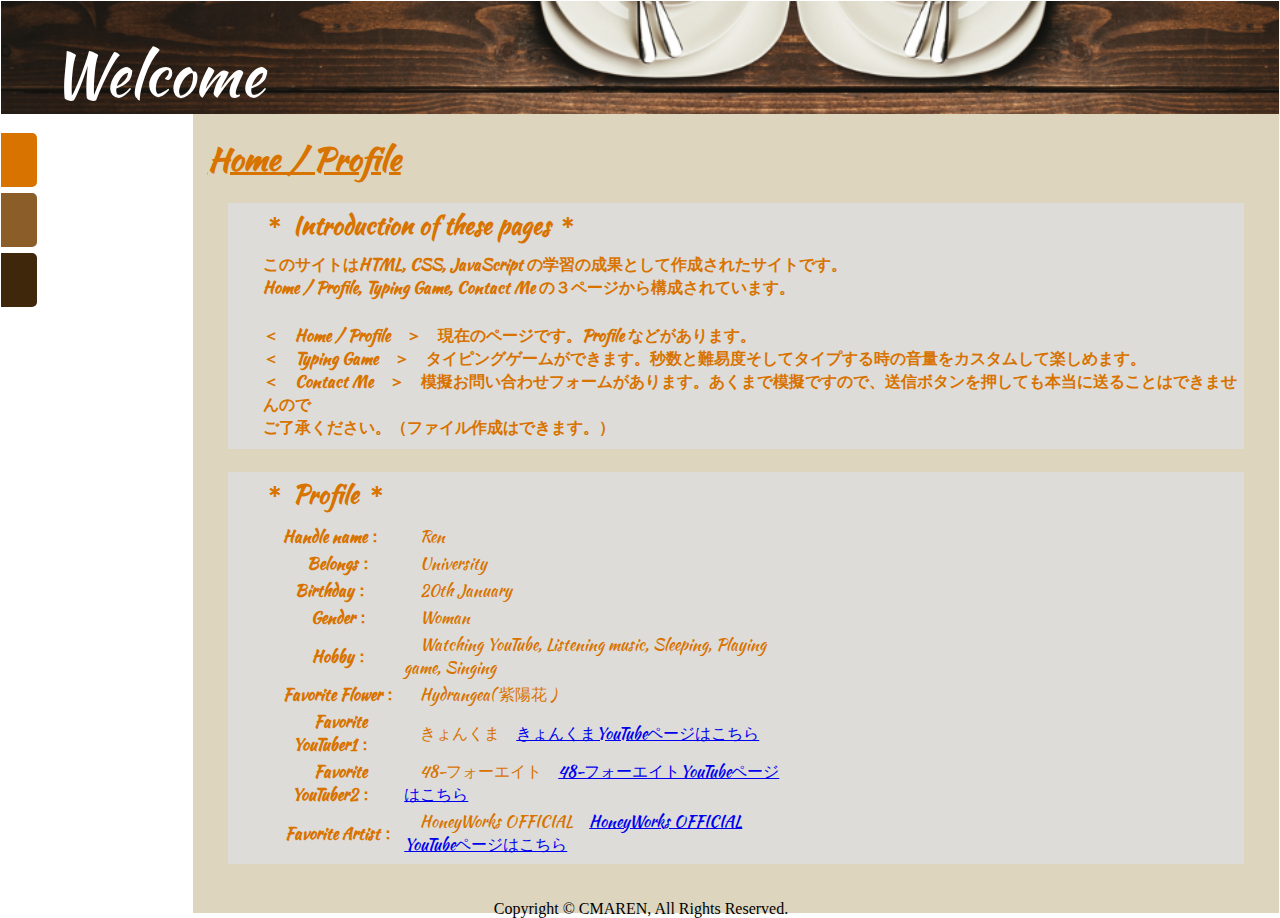
<file: index_main.html>
<!DOCTYPE html>
<html lang="ja">
    <head>
        <meta charset="UTF-8"/>
        <meta name="author" content="Mai MORIO" />
        <meta name="keywords" content="html, css, javascript" />
        <link rel="stylesheet" href="./css/header.css">
        <link href="https://fonts.googleapis.com/css?family=Kaushan+Script" rel="stylesheet">
        <title>最終課題ホーム</title>
    </head>
    <body>
        <header class="font">
            <div class="head-top">
                <img src="./img/Header_not_text.png" width="100%" alt="ヘッダーにカフェの図が挿入されています"/>
                <p>Welcome</p>
            </div>
        </header>
        <div class="FrontBox">
            <div class="cp_navi" id="menu">
                <div id="cp_sidenav" class="sidenav">
                    <a href="./index_main.html" id="home" class="font">Home / Profile</a>
                    <a href="./index_sub1.html" id="news" class="font">Typing Game</a>
                    <a href="./index_sub2.html" id="contact" class="font">Contact Me</a>
                </div>
            </div>
            <div id="TextH"  class="font">
                <h1 class="kaigyo" id="line">Home / Profile</h1>
                <div class="kaigyo2">
                    <h2 class="textback" style="padding-right: 557px;">＊ Introduction of these pages ＊</h2>
                    <h4 class="textback" style="padding-bottom: 20px;">このサイトはHTML, CSS, JavaScript の学習の成果として作成されたサイトです。<br>
                    Home / Profile,  Typing Game,  Contact Me の３ページから構成されています。</h4>
                    <h4 class="textback" style="padding-bottom: 10px;">＜　Home / Profile　＞　現在のページです。Profile などがあります。<br>
                    ＜　Typing Game　＞　タイピングゲームができます。秒数と難易度そしてタイプする時の音量をカスタムして楽しめます。<br>
                    ＜　Contact Me　＞　模擬お問い合わせフォームがあります。あくまで模擬ですので、送信ボタンを押しても本当に送ることはできませんので<br>
                    ご了承ください。（ファイル作成はできます。）</h4>
                    <br>
                </div>
                <div class="kaigyo2">
                    <h2 class="textback">＊ Profile ＊</h2>
                    <table class="textback" style="padding-right: 449.5px;">
                        <tr>
                            <th> Handle name：</th>
                            <td>　Ren</td>
                        </tr>
                        <tr>
                            <th>　Belongs：</th>
                            <td>　University</td>
                        </tr>
                        <tr>
                            <th> Birthday：</th>
                            <td>　20th  January</td>
                        </tr>
                        <tr>
                            <th>　Gender：</th>
                            <td>　Woman</td>
                        </tr>
                        <tr>
                            <th>　Hobby：</th>
                            <td>　Watching YouTube,  Listening music,  Sleeping,  Playing game,  Singing</td>
                        </tr>
                        <tr>
                            <th>　Favorite Flower：</th>
                            <td>　Hydrangea( 紫陽花 )</td>
                        </tr>
                        <tr>
                            <th>　Favorite YouTuber1：</th>
                            <td>　きょんくま　<a href="https://www.youtube.com/channel/UCFKSFhVMtIu7akVuxPtXtQw" target="_blank">きょんくまYouTubeページはこちら</a></td>
                        </tr>
                        <tr>
                            <th>　Favorite YouTuber2：</th>
                            <td>　48-フォーエイト　<a href="https://www.youtube.com/channel/UCjNrxV6lbQZHK8E5LfNHmUg" target="_blank">48-フォーエイトYouTubeページはこちら</a></td>
                        </tr>
                        <tr>
                            <th>　Favorite Artist：</th>
                            <td>　HoneyWorks OFFICIAL　<a href="https://www.youtube.com/channel/UCAaGaynFpku5cAx6OOSrW-w" target="_blank">HoneyWorks OFFICIAL YouTubeページはこちら</a></td>
                        </tr>
                    </table>
                </div>
            </div>
            <footer id="footerH">
                Copyright &copy; CMAREN, All Rights Reserved.
            </footer>
        </div>

        <script src="https://code.jquery.com/jquery-3.6.0.js" integrity="sha256-H+K7U5CnXl1h5ywQfKtSj8PCmoN9aaq30gDh27Xc0jk=" crossorigin="anonymous"></script>
        <script src="./js/Output.js"></script>
    </body>
</html>
</file>
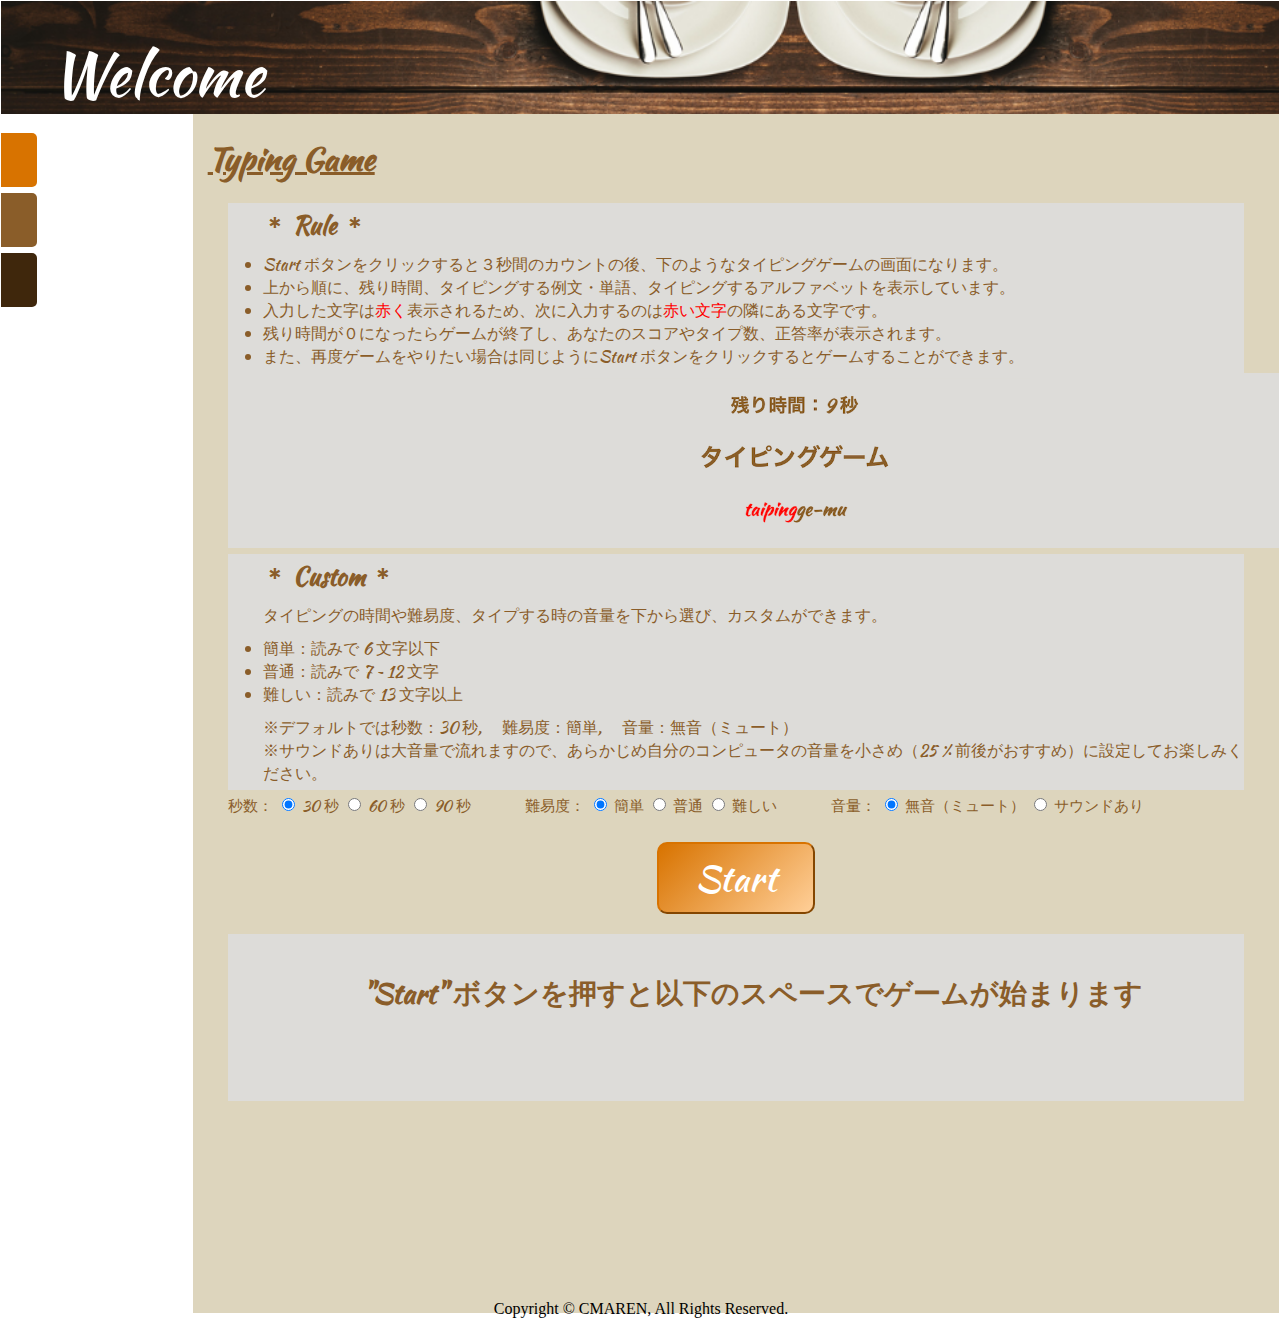
<file: index_sub1.html>
<!DOCTYPE html>
<html lang="ja">
    <head>
        <meta charset="UTF-8"/>
        <meta name="author" content="Mai MORIO" />
        <meta name="keywords" content="html, css, javascript" />
        <audio src="./sound/button1.mp3" id="correctaudio">あなたのブラウザではオーディオ１を使用できません。</audio>
        <audio src="./sound/button2.mp3" id="missaudio">あなたのブラウザではオーディオ２を使用できません。</audio>
        <!-- https://soundeffect-lab.info/sound/button/  このサイトのサウンドを利用-->
        <link rel="stylesheet" href="./css/header.css">
        <link href="https://fonts.googleapis.com/css?family=Kaushan+Script" rel="stylesheet">
        <title>最終課題タイピングゲーム</title>
    </head>
    <body>
        <header class="font">
            <div class="head-top">
                <img src="./img/Header_not_text.png" width="100%" alt="ヘッダーにカフェの図が挿入されています"/>
                <p>Welcome</p>
            </div>
        </header>
        <div class="FrontBox">
            <div class="cp_navi" id="menu">
                <div id="cp_sidenav" class="sidenav">
                    <a href="./index_main.html" id="home" class="font">Home / Profile</a>
                    <a href="./index_sub1.html" id="news" class="font">Typing Game</a>
                    <a href="./index_sub2.html" id="contact" class="font">Contact Me</a>
                </div>
            </div>
            <div id="TextS1" class="font">
                <h1 class="kaigyo" id="line">Typing Game</h1>
                <div class="kaigyo2">
                    <h2 class="textback">＊ Rule ＊</h2>
                    <ul class="textback">
                        <li>Start ボタンをクリックすると３秒間のカウントの後、下のようなタイピングゲームの画面になります。</li>
                        <li>上から順に、残り時間、タイピングする例文・単語、タイピングするアルファベットを表示しています。</li>
                        <li>入力した文字は<span style='color: red;'>赤く</span>表示されるため、次に入力するのは<span style='color: red;'>赤い文字</span>の隣にある文字です。</li>
                        <li>残り時間が０になったらゲームが終了し、あなたのスコアやタイプ数、正答率が表示されます。</li>
                        <li>また、再度ゲームをやりたい場合は同じようにStart ボタンをクリックするとゲームすることができます。</li>
                    </ul>
                    <img class="textback" id="img_game"  src="./img/game.png" alt="ゲーム画面の写真が挿入されています"/>
                    <!-- width="1152px" style="padding-right: 310px;" style="padding-left: 310px;"  -->
                    <br>
                </div>
                <div class="kaigyo2">
                    <h2 class="textback">＊ Custom ＊</h2>
                    <p class="textback">タイピングの時間や難易度、タイプする時の音量を下から選び、カスタムができます。</p>
                        <ul class="textback">
                            <li>簡単：読みで 6 文字以下</li>
                            <li>普通：読みで 7 ~ 12 文字</li>
                            <li>難しい：読みで 13 文字以上</li>
                        </ul>
                    <p class="textback" style="margin-bottom: 5px;">※デフォルトでは秒数：30 秒, 　難易度：簡単,　 音量：無音（ミュート）<br>
                        ※サウンドありは大音量で流れますので、あらかじめ自分のコンピュータの音量を小さめ（25 % 前後がおすすめ）に設定してお楽しみください。</p>
                    <div class="gyokan2" class="kaigyo2">
                        <form action="#" method="POST" name="formname2">
                            <lable for="sec">秒数：</lable>
                            <!-- 名前を(name)つけることで一つしか入れられなくなる -->
                            <label>
                                <input type="radio" name="sec" value="30" checked="checked">
                                30 秒
                            </label>
                            <label>
                                <input type="radio" name="sec" value="60">
                                60 秒
                            </label>
                            <label>
                                <input type="radio" name="sec" value="90">
                                90 秒
                            </label>
                            <lable for="List" class="nani">難易度：</lable>
                            <!-- 名前を(name)つけることで一つしか入れられなくなる -->
                            <label>
                                <input type="radio" name="List" value="A" checked="checked">
                                簡単
                            </label>
                            <label>
                                <input type="radio" name="List" value="B">
                                普通
                            </label>
                            <label>
                                <input type="radio" name="List" value="C">
                                難しい
                            </label>
                            <lable for="music" class="nani">音量：</lable>
                            <!-- 名前を(name)つけることで一つしか入れられなくなる -->
                            <label>
                                <input type="radio" name="music" value="0" checked="checked">
                                無音（ミュート）
                            </label>
                            <label>
                                <input type="radio" name="music" value="1">
                                サウンドあり
                            </label>
                        </form>
                    </div>
                </div>
                <div class="wrap" class="kaigyo2">
                    <input type="button" class="font" id="start_button" value="Start" onclick="ready()">
                    <h3 class="marg0"><div id="count" class="textback"><h2>"Start" ボタンを押すと以下のスペースでゲームが始まります</h2></div></h3>
                    <h2 class="marg0"><div id="japanese" class="textback"></div></h2>
                    <h3 class="marg0"><div id="word" class="textback"></div></h3>
                    <div id="scoredis" class="textback"></div>
                </div>
            </div>
            <footer id="footerS1">
                Copyright &copy; CMAREN, All Rights Reserved.
            </footer>
        </div>

        <script src="https://code.jquery.com/jquery-3.6.0.js" integrity="sha256-H+K7U5CnXl1h5ywQfKtSj8PCmoN9aaq30gDh27Xc0jk=" crossorigin="anonymous"></script>
        <script src="./js/Output.js"></script>
        <script src="./js/type.js"></script>      
    </body>
</html>
</file>
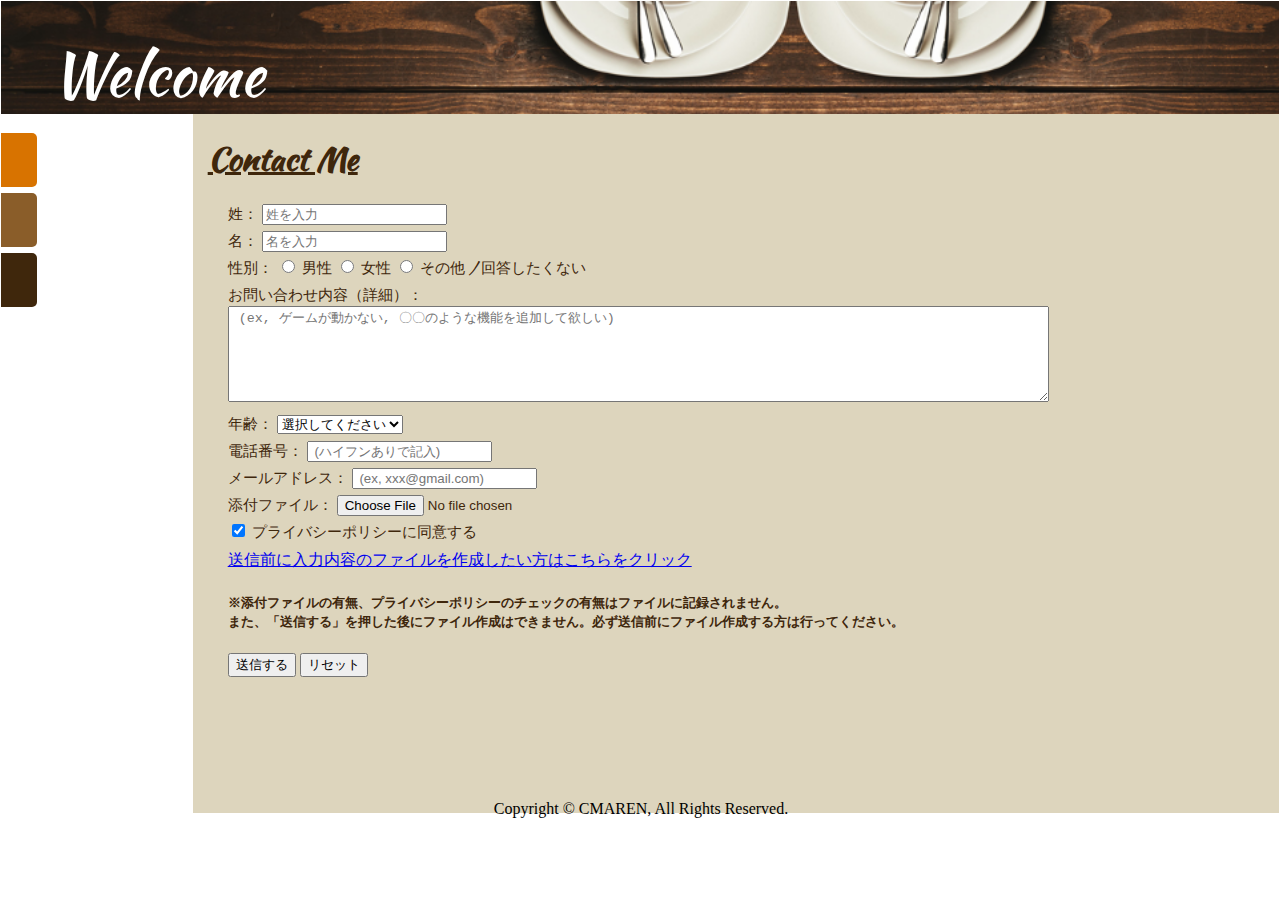
<file: index_sub2.html>
<!DOCTYPE html>
<html lang="ja">
    <head>
        <meta charset="UTF-8"/>
        <meta name="author" content="Mai MORIO" />
        <meta name="keywords" content="html, css, javascript" />
        <link rel="stylesheet" href="./css/header.css">
        <link href="https://fonts.googleapis.com/css?family=Kaushan+Script" rel="stylesheet">
        <title>最終課題お問い合わせフォーム</title>
    </head>
    <body>
        <header class="font">
            <div class="head-top">
                <img src="./img/Header_not_text.png" width="100%" alt="ヘッダーにカフェの図が挿入されています"/>
                <p>Welcome</p>
            </div>
        </header>
        <div class="FrontBox">
            <div class="cp_navi" id="menu">
                <div id="cp_sidenav" class="sidenav">
                    <a href="./index_main.html" id="home" class="font">Home / Profile</a>
                    <a href="./index_sub1.html" id="news" class="font">Typing Game</a>
                    <a href="./index_sub2.html" id="contact" class="font">Contact Me</a>
                </div>
            </div>
            <div id="TextS2"  class="font">
                <h1 class="kaigyo" id="line">Contact Me</h1>
                <div class="kaigyo2">
                    <form action="#" method="POST" name="formname">
                        <!-- 書き方２通り -->
                        <div class="gyokan2">
                            <label for="last-name">姓：</label>
                            <input type="text" name="lastname" id="last-name" placeholder="姓を入力" value="" required>
                        </div>
                        <div class="gyokan2">
                            <label>
                                名：
                                <input type="text" name="firstname" placeholder="名を入力" value="" required>
                            </label>
                        </div>
                        <!-- ラジオボタン -->
                        <div class="gyokan2">
                            <lable for="sex">性別：</lable>
                            <!-- 名前を(name)つけることで一つしか入れられなくなる -->
                            <label>
                                <input type="radio" name="sex" value="mam">
                                男性
                            </label>
                            <label>
                                <input type="radio" name="sex" value="woman">
                                女性
                            </label>
                            <label>
                                <input type="radio" name="sex" value="other">
                                その他 / 回答したくない
                            </label>
                        </div>
                        <!-- 複数行にわたるテキスト入力フィールド -->
                        <div class="gyokan2">
                            <lable for="requests">お問い合わせ内容（詳細）：</lable>
                            <div><textarea name="requests" id="requests" cols="100" rows="6" placeholder=" (ex, ゲームが動かない, 〇〇のような機能を追加して欲しい)" value="" required></textarea></div>
                        </div>
                        <div class="gyokan2">
                            <lable for="age">年齢：</lable>
                            <select name="age">
                                <option value="">選択してください</option>
                                <option value="20歳未満">20歳未満</option>
                                <option value="20-29歳">20-29歳</option>
                                <option value="30-39歳">30-39歳</option>
                                <option value="40-49歳">40-49歳</option>
                                <option value="50-59歳">50-59歳</option>
                                <option value="60-69歳">60-69歳</option>
                                <option value="70-79歳">70-79歳</option>
                                <option value="80歳以上">80歳以上</option>
                            </select>
                        </div>
                        <!-- 電話番号 -->
                        <div class="gyokan2">
                            <label>
                                電話番号：
                                <input type="text" name="tel" placeholder=" (ハイフンありで記入)" value="" required>
                            </label>
                        </div>
                        <!-- メールアドレス -->
                        <div class="gyokan2">
                            <label>
                                メールアドレス：
                                <input type="text" name="email" placeholder=" (ex, xxx@gmail.com)" value="" required>
                            </label>
                        </div>
                        <!-- ファイル -->
                        <div class="gyokan2">
                            <label>
                                添付ファイル：
                                <input type="file">
                            </label>
                        </div>
                        <!-- チェックボックス -->
                        <div class="gyokan2">
                            <input type="checkbox" name="agreement" id="agreement" value="" checked>
                            <label for="agreement">プライバシーポリシーに同意する</label>
                        </div>

                        <!-- 入力内容のファイル作成 -->
                        <a id="createFile" href="#" download="Output_File.txt" value="ファイル作成" onclick="dispText()">送信前に入力内容のファイルを作成したい方はこちらをクリック</a>
                        <h5>※添付ファイルの有無、プライバシーポリシーのチェックの有無はファイルに記録されません。<br>また、「送信する」を押した後にファイル作成はできません。必ず送信前にファイル作成する方は行ってください。</h5>

                        <!-- データを送信するボタン -->
                        <div class="gyokan2">
                            <input type="reset" value="送信する">
                            <!-- <input type="submit" value="送信する"> -->
                            <input type="reset" value="リセット">
                        </div>
                    </form>
                </div>
            </div>
            <footer id="footer">
                Copyright &copy; CMAREN, All Rights Reserved.
            </footer>
        </div>

        <script src="https://code.jquery.com/jquery-3.6.0.js" integrity="sha256-H+K7U5CnXl1h5ywQfKtSj8PCmoN9aaq30gDh27Xc0jk=" crossorigin="anonymous"></script>
        <script src="./js/Output.js"></script>
    </body>
</html>
</file>
<file: css/header.css>
/* 参照ページ */
/* https://copypet.jp/671/ *//* メニュー */
/* https://uxmilk.jp/52837 *//* フォント */
/* https://saruwakakun.com/html-css/reference/image-text *//* 画像の上に文字 */
.font {
	font-family: 'Kaushan Script', cursive;
}
.head-top {
	position: relative;
	margin: -7px;
}
.head-top p {
	position: absolute;/*絶対配置*/
	color: white;/*文字は白に*/
	top: -30px;
	left: 50px;
	font-size: 60px;

}
*, *:before, *:after {
	-webkit-box-sizing: border-box;
	        box-sizing: border-box;
}
.cp_navi {
	position: relative;
	overflow: hidden;
	width: 360px;
	height:200px;
}
.cp_navi #cp_sidenav a {
	/* ホームとかの色ついた部分の大きさや配置 */
	font-size: 20px;
	position: absolute;
	left: -180px;/* -90px */
	width: 216px;/* 110px */
	height: 54px;
	padding: 12px 20px;
	transition: 0.3s;
	text-decoration: none;
	color: #ffffff;
	border-radius: 0 5px 5px 0;
}
.cp_navi #cp_sidenav a:hover {
	/* ホームとかの出てくるやつの長さ */
	left: -10px;
	width: 90%;
}
.cp_navi #home {
	top: 20px;
	background-color: #d87300;
}
.cp_navi #news {
	top: 80px;
	background-color: #8a5d29;
}
.cp_navi #contact {
	top: 140px;
	background-color: #3f270c;
}
.FrontBox {
	overflow: hidden;
	margin-right: -7px;
	margin-left: -7px;
	margin-bottom: -7px;
}
#menu {
	/* メニュー欄の背景等 */
	float: left;
    width: 15%;
    height: 200px;
    /* background-color: #f8ff8f; */
}
#TextH {
	/* 本文の部分の背景等 */
	float: left;
    width: 85%;
    height: 800px;
	background-color: #ddd5bd;
	color: #d87300;
	/* font-family: 'Kaushan Script', cursive; */
}
#TextS1 {
	/* 本文の部分の背景等 */
	float: left;
    width: 85%;
    height: 1200px;
	background-color: #ddd5bd;
	color: #8a5d29;
	/* #8f5d00 */
	/* font-family: 'Kaushan Script', cursive; */
}
#TextS2 {
	/* 本文の部分の背景等 */
	float: left;
    width: 85%;
    height: 700px;
	background-color: #ddd5bd;
	color: #3f270c;
	/* font-family: 'Kaushan Script', cursive; */
}
.kaigyo {
	padding-left: 15px;
}
#line {
	text-decoration: underline;
}
.kaigyo2 {
	padding-left: 35px;
}
.gyokan2 {
	margin-bottom: 5px;
	font-size: 15px;
}
.wrap {
	text-align: center;
}
#start_button{
	padding-left: 36px;
	padding-right: 36px;
	padding-top: 8px;
	padding-bottom: 8px;
	font-size: 36px;
	background: linear-gradient(135deg,#d87300,#ffcf98);
	color: #ffffff;
	border-radius: 10px;
	border-color: #d87300;
	margin-top: 20px;
	margin-bottom: 20px;
}
.textback{
	margin-right: 35px;
	background-color: #dddcd9;
	margin-bottom: 0px;
	margin-top: 0px;
	padding-left: 35px;
	padding-bottom: 5px;
	padding-top: 5px;
}
.marg0 {
	margin-top: 0px;
	margin-bottom: 0px;
	margin-left: 35px;
}
#scoredis{
	margin-left: 35px;
}
#count{
	padding-top: 15px;
	padding-bottom: 15px;
}
#word{
	padding-top: 15px;
	padding-bottom: 15px;
}
.padd_right{
	padding-right: 15px;
	margin-right: 0px;
}
.nani{
	padding-left: 50px;
}
#footer{
	position: absolute;
	bottom: 3px;
	top: 800px;
	width: 100%;
	text-align: center;
}
#footerH{
	position: absolute;
	bottom: 3px;
	top: 900px;
	width: 100%;
	text-align: center;
}
#footerS1{
	position: absolute;
	bottom: 3px;
	top: 1300px;
	width: 100%;
	text-align: center;
}
#img_game{
	width: 1152px;
	padding-right: 350px;
	padding-left: 350px;
}
</file>
